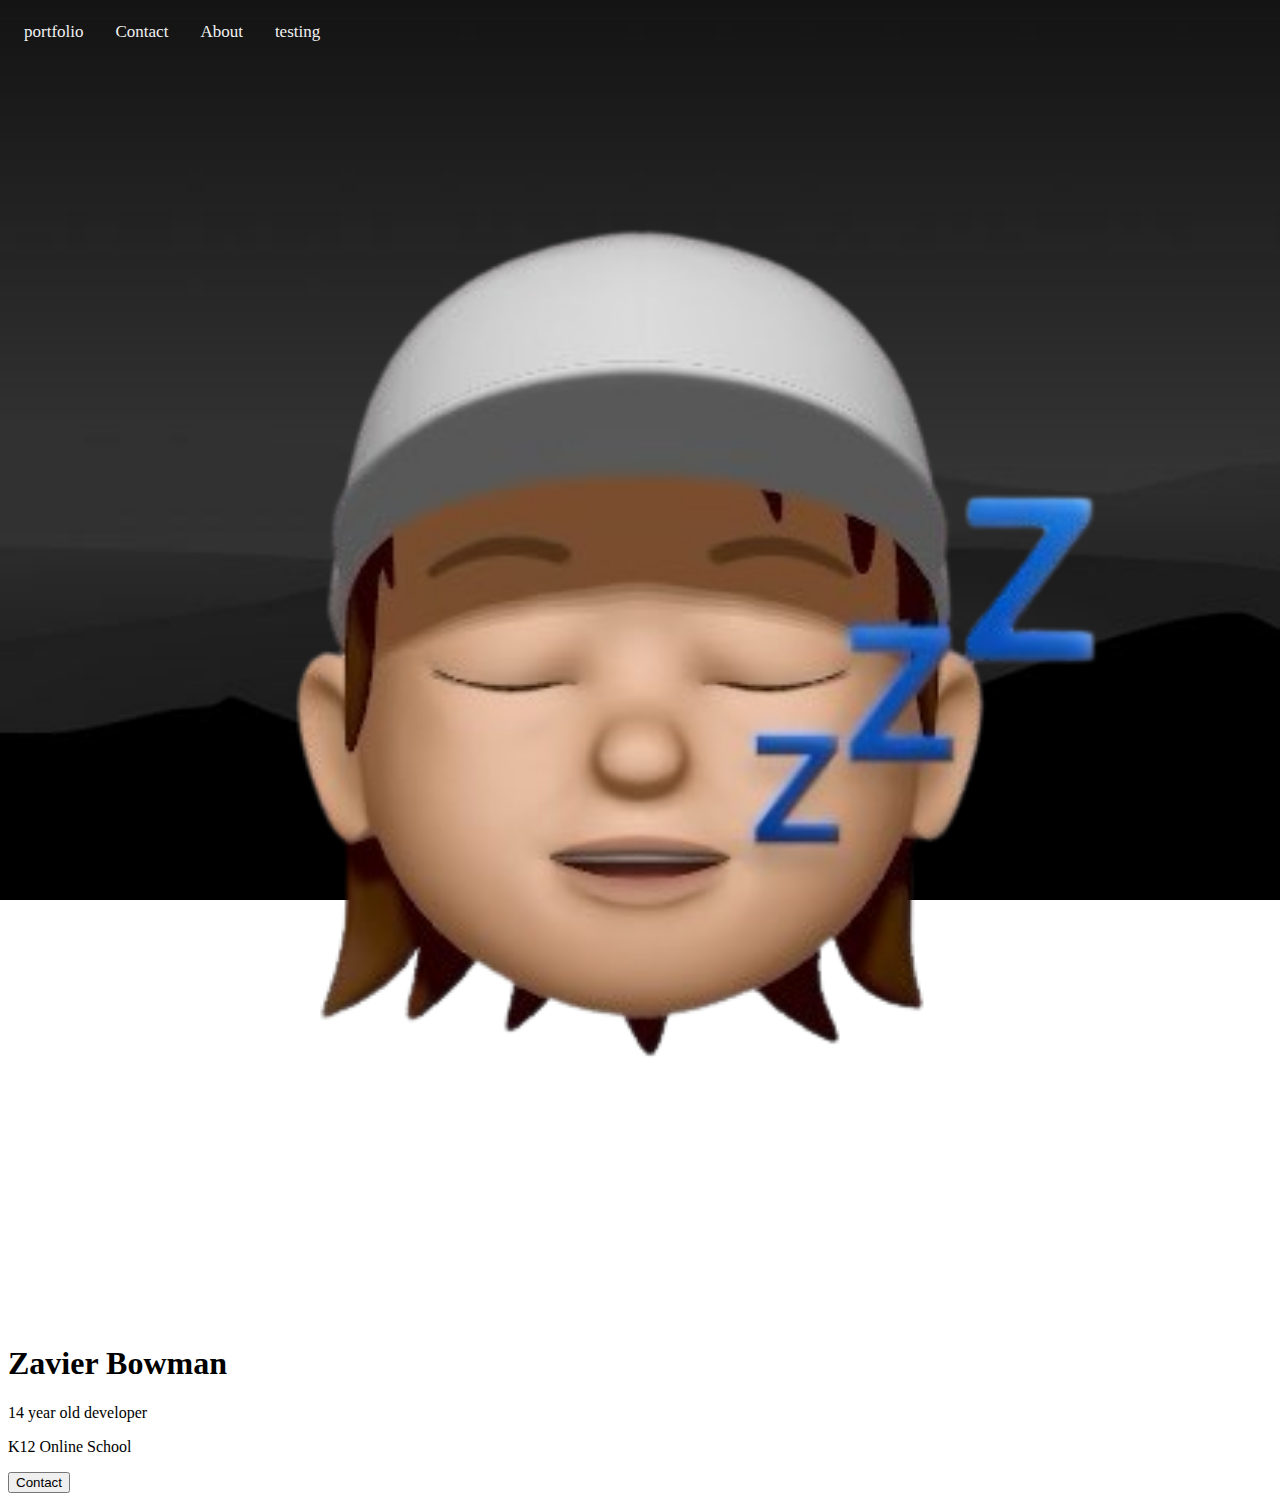
<file: index.html>
<!DOCTYPE html>
<html lang="en">
<head>
    <meta charset="UTF-8">
    <meta name="viewport" content="width=device-width, initial-scale=1.0">
    <link rel="stylesheet" href="global.css">
    <title>Document</title>
</head>
<body>
    <style>
      .home{
  box-shadow: 0 4px 8px 0 rgba(0, 0, 0, 0.2);
  max-width: 300px;
  text-align: center;
  position: absolute;
  top: 300px;
  right: 675px;
  width: 200px;
  height: 100px;
  color: white;
}
                .topnav a {
  float: left;
  color: #f2f2f2;
  text-align: center;
  padding: 14px 16px;
  text-decoration: none;
  font-size: 17px;
  display: flex;
}

/* Change the color of links on hover */
.topnav a:hover {
  background-color: #ddd;
  color: none;
}

/* Add a color to the active/current link */
.topnav a.active {
  background-color: #04AA6D;
  color: rgb(71, 71, 71);
}


  body {
            background-image: url('bg.jpg');
            background-repeat: no-repeat;
            background-attachment: fixed; 
            background-size: 100% 100%;
        }
    </style>
    <div class="topnav">
        <A href="portfolio.html"> portfolio</A>
        <a href="contact.html">Contact</a>
        <a href="about.html">About</a>
        <a href="test.html">testing</a>
      </div>
      <div class="card">
        <img src="memomji.png" alt="John" style="width:100%">
        <h1>Zavier Bowman</h1>
        <p class="title">14 year old developer</p>
        <p class="k12">K12 Online School</p>
        <p><button>Contact</button></p>
      </div>
</body>
</html>
</file>
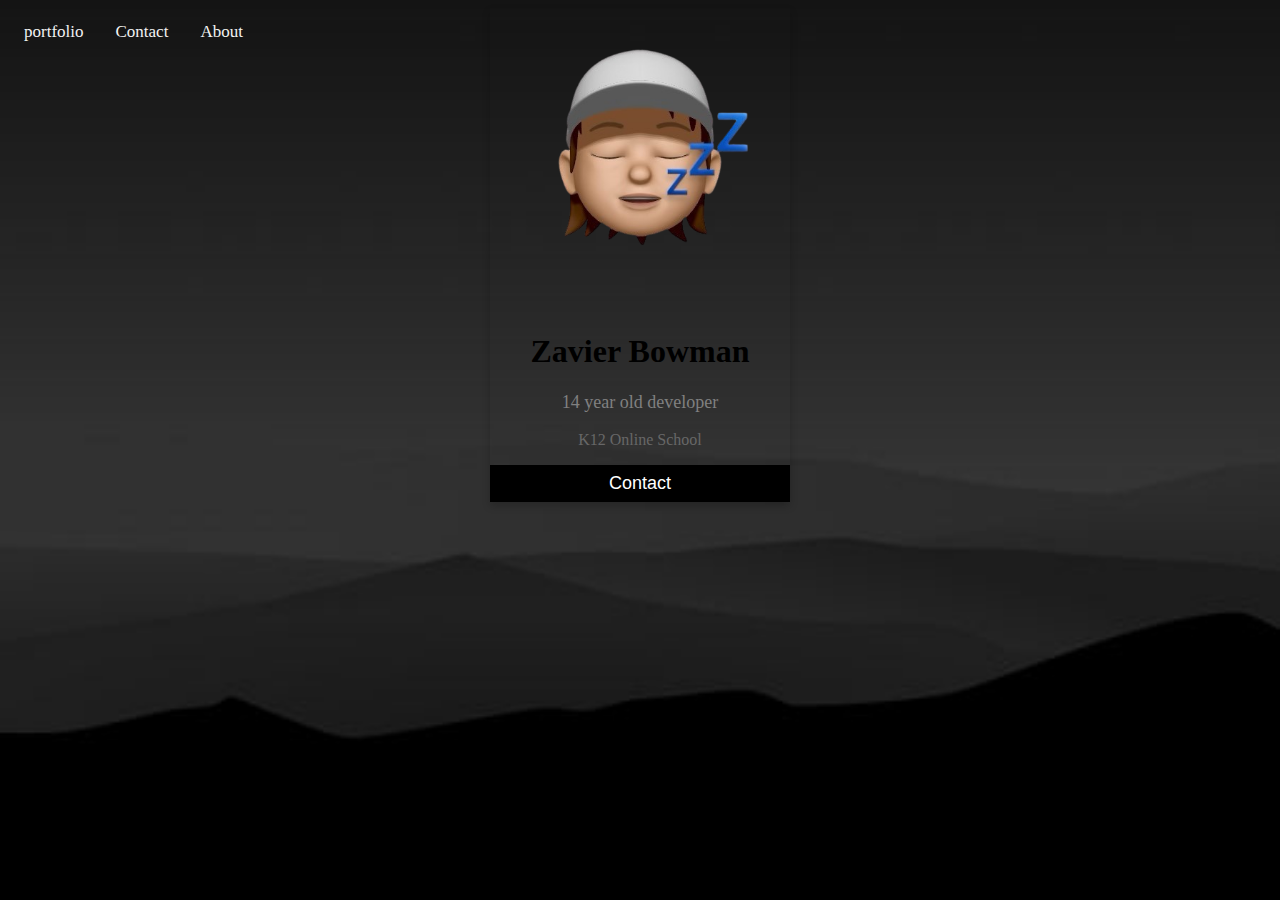
<file: about.html>
<!DOCTYPE html>
<html lang="en">
<head>
    <meta charset="UTF-8">
    <meta name="viewport" content="width=device-width, initial-scale=1.0">
    <title>portfolio</title>
</head>
<body>
    <style>
                .topnav a {
  float: left;
  color: #f2f2f2;
  text-align: center;
  padding: 14px 16px;
  text-decoration: none;
  font-size: 17px;
}

/* Change the color of links on hover */
.topnav a:hover {
  background-color: #ddd;
  color: none;
}

/* Add a color to the active/current link */
.topnav a.active {
  background-color: #04AA6D;
  color: rgb(71, 71, 71);
}
  body {
            background-image: url('bg.jpg');
            background-repeat: no-repeat;
            background-attachment: fixed; 
            background-size: 100% 100%;
        }
        .card {
  box-shadow: 0 4px 8px 0 rgba(0, 0, 0, 0.2);
  max-width: 300px;
  margin: auto;
  text-align: center;
}

.title {
  color: grey;
  font-size: 18px;
}

button {
  border: none;
  outline: 0;
  display: inline-block;
  padding: 8px;
  color: white;
  background-color: #000;
  text-align: center;
  cursor: pointer;
  width: 100%;
  font-size: 18px;
}

a {
  text-decoration: none;
  font-size: 22px;
  color: rgb(112, 112, 112);
}

button:hover, a:hover {
  opacity: 0.7;
}
.k12{
  color: rgb(103, 103, 103);
}
    </style>
    <div class="topnav">
        <A href="portfolio.html"> portfolio</A>
        <a href="contact.html">Contact</a>
        <a href="about_me.html">About</a>
      </div>
    <div class="profile">

    </div>
    <link rel="stylesheet" href="https://cdnjs.cloudflare.com/ajax/libs/font-awesome/4.7.0/css/font-awesome.min.css">

<div class="card">
  <img src="memomji.png" alt="John" style="width:100%">
  <h1>Zavier Bowman</h1>
  <p class="title">14 year old developer</p>
  <p class="k12">K12 Online School</p>
  <p><button>Contact</button></p>
</div>
</body>
</html>
</file>
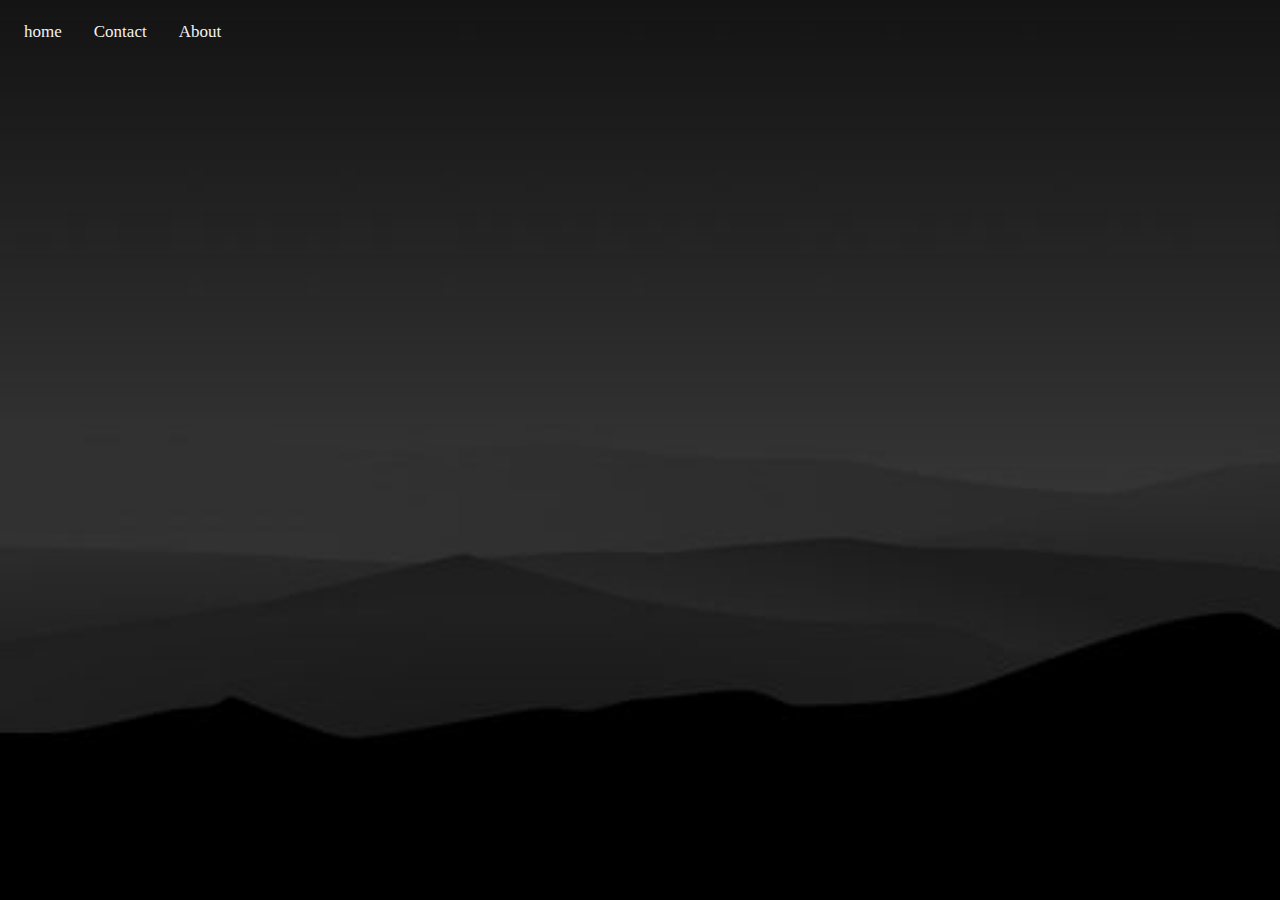
<file: portfolio.html>
<!DOCTYPE html>
<html lang="en">
<head>
    <meta charset="UTF-8">
    <meta name="viewport" content="width=device-width, initial-scale=1.0">
    <title>Document</title>
</head>
<body>
    <style>
        .topnav a {
  float: left;
  color: #f2f2f2;
  text-align: center;
  padding: 14px 16px;
  text-decoration: none;
  font-size: 17px;
}

/* Change the color of links on hover */
.topnav a:hover {
  background-color: #ddd;
  color: rgb(48, 48, 48);
}

/* Add a color to the active/current link */
.topnav a.active {
  background-color: #04AA6D;
  color: rgb(71, 71, 71);
}
  body {
            background-image: url('bg.jpg');
            background-repeat: no-repeat;
            background-attachment: fixed; 
            background-size: 100% 100%;
        }
    </style>
    <div class="topnav">
        <A href="index.html">home</A>
        <a href="contact.html">Contact</a>
        <a href="about.html">About</a>
      </div>
</body>
</html>
</file>
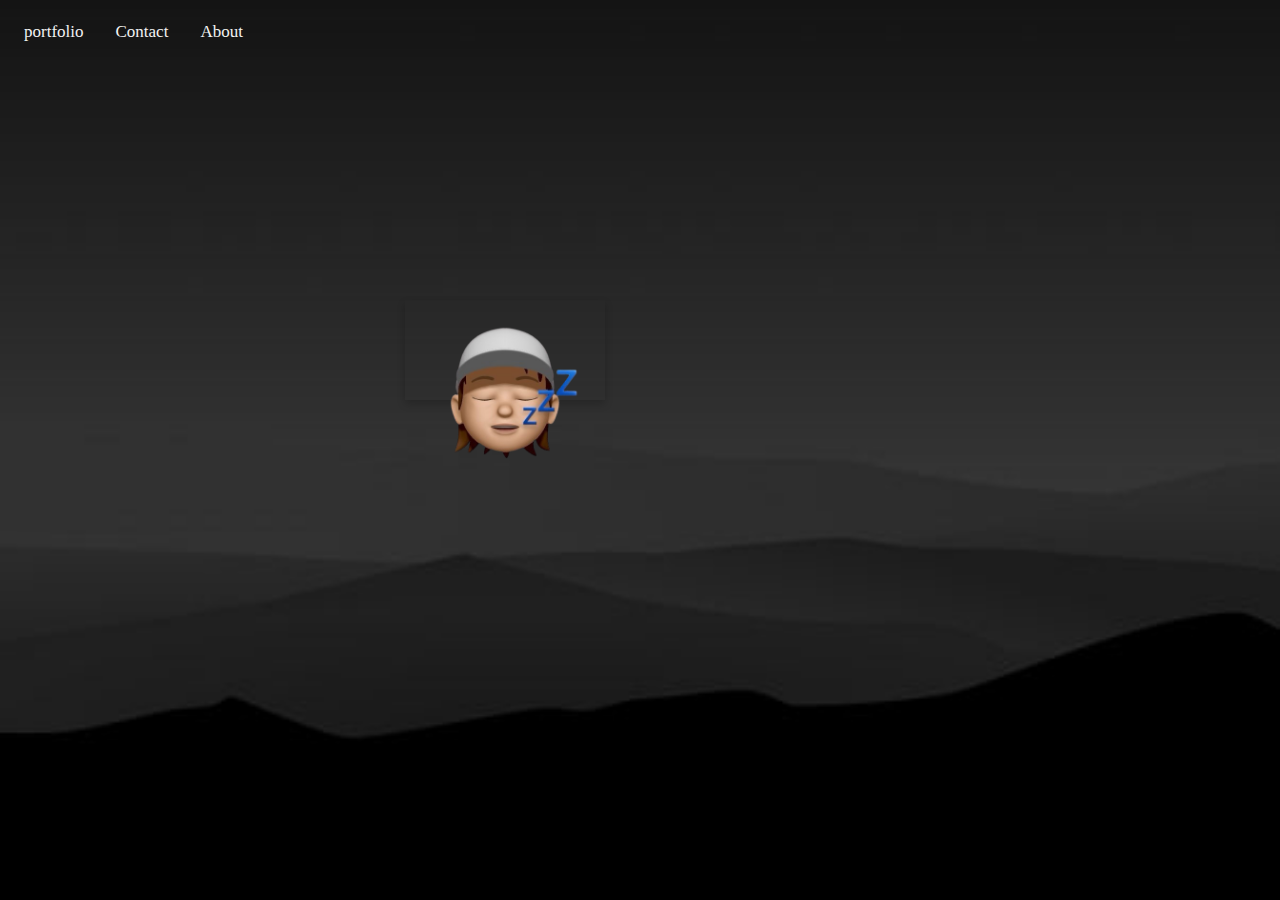
<file: test.html>
<!DOCTYPE html>
<html lang="en">
<head>
    <meta charset="UTF-8">
    <meta name="viewport" content="width=device-width, initial-scale=1.0">
    <link rel="stylesheet" href="global.css">
    <title>Document</title>
</head>
<body>
    <div class="topnav">
        <A href="portfolio.html"> portfolio</A>
        <a href="contact.html">Contact</a>
        <a href="about.html">About</a>
      </div>


      <div class="home">
        <img src="memomji.png" alt="John" style="width:100%">
      </div>
</body>
</html>
</file>
<file: global.css>
.topnav a {
  float: left;
  color: #f2f2f2;
  text-align: center;
  padding: 14px 16px;
  text-decoration: none;
  font-size: 17px;
  display: flex;
}

/* Change the color of links on hover */
.topnav a:hover {
  background-color: #ddd;
  color: none;
}

/* Add a color to the active/current link */
.topnav a.active {
  background-color: #04AA6D;
  color: rgb(71, 71, 71);
}
  body {
    background-image: url('bg.jpg');
    background-repeat: no-repeat;
    background-attachment: fixed; 
    background-size: 100% 100%;
}
.home{
    box-shadow: 0 4px 8px 0 rgba(0, 0, 0, 0.2);
    max-width: 300px;
    text-align: center;
    position: absolute;
    top: 300px;
    right: 675px;
    width: 200px;
    height: 100px;
    color: white;
  }
  .front{
    box-shadow: 0 4px 8px 0 rgba(0, 0, 0, 0.2);
    max-width: 300px;
    margin: auto;
    text-align: center;
  }
</file>
